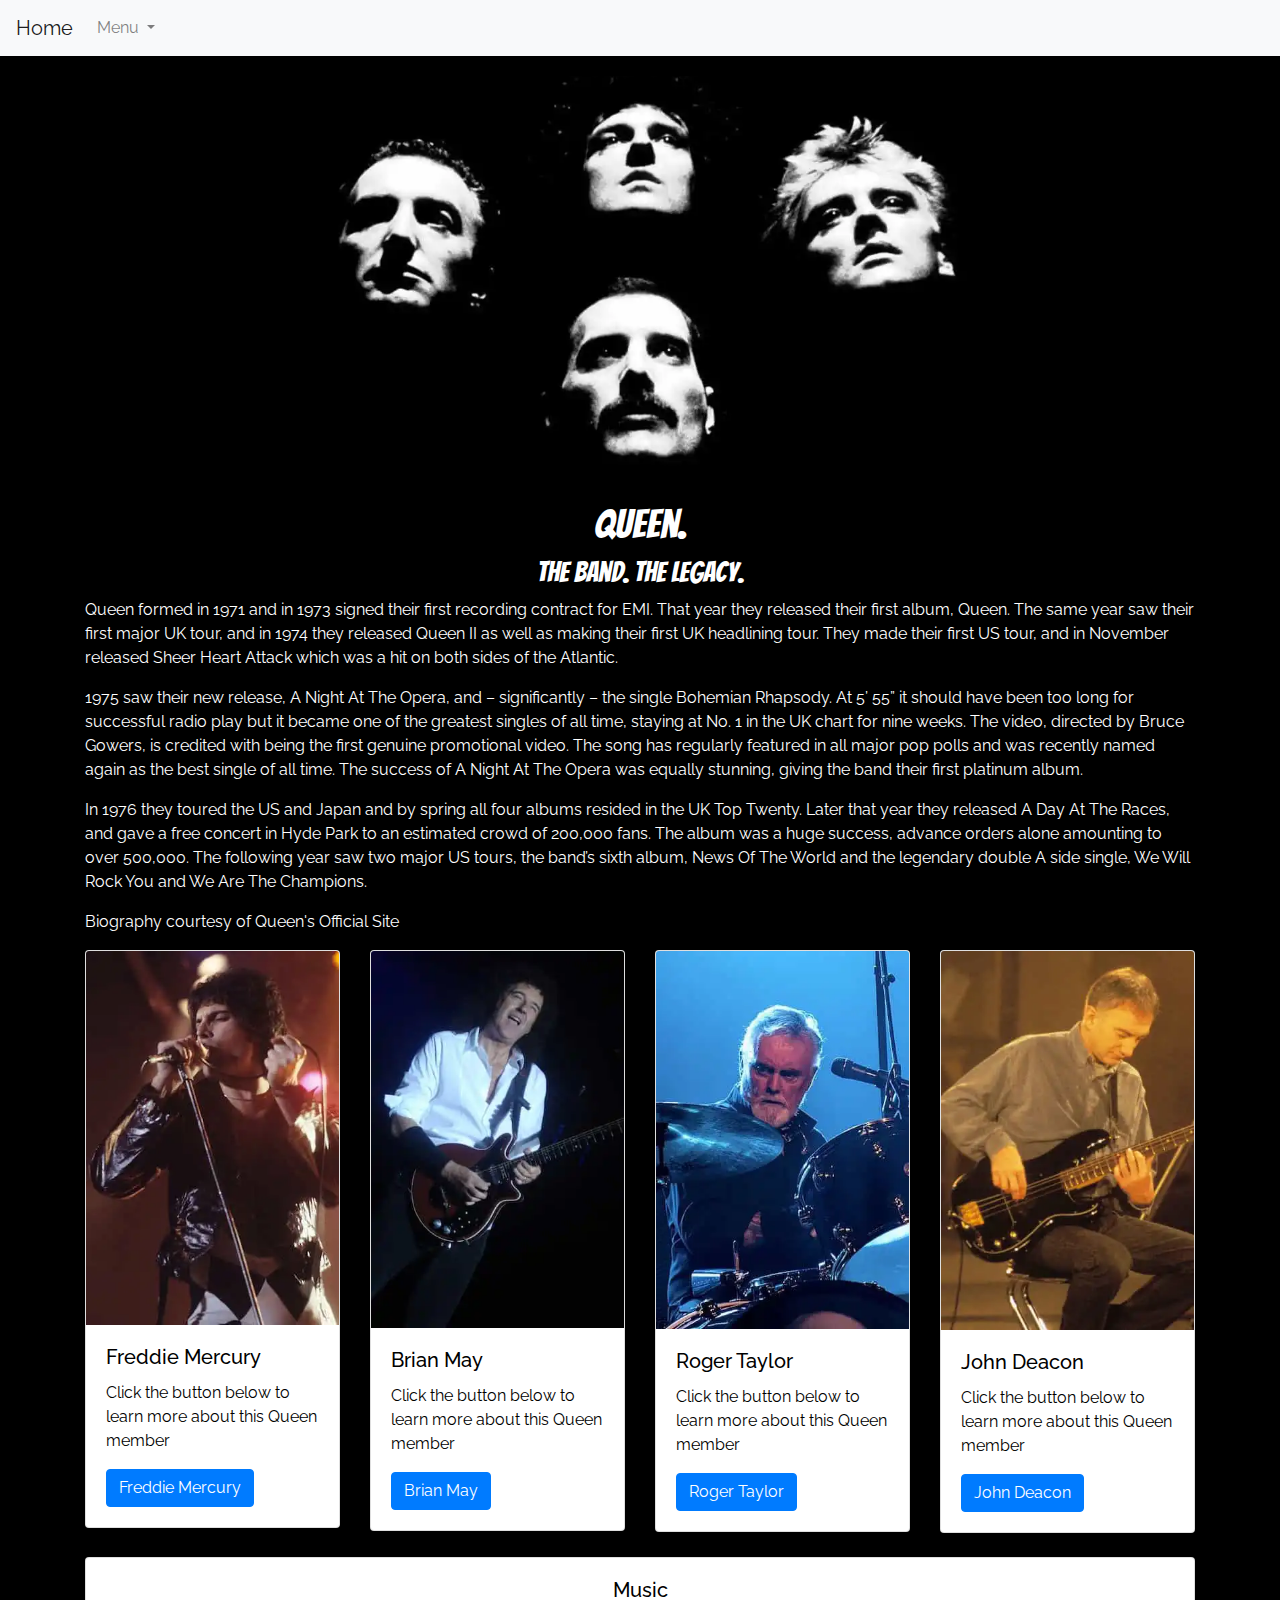
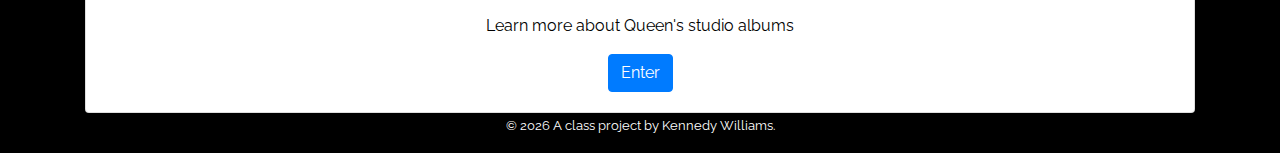
<file: docs/index.html>
<!doctype html>
<html lang="en">
<!-- A Intro to Coding for Journalists class project -->
<head>
  <title> Queen: Home </title>
  <meta name="description" content="Default description">
  <meta charset="utf-8">
  <meta http-equiv="X-UA-Compatible" content="IE=edge" />
  <meta name="viewport" content="width=device-width, initial-scale=1, maximum-scale=1">
  <link href="https://fonts.googleapis.com/css?family=Raleway&display=swap" rel="stylesheet">
  <link href="https://fonts.googleapis.com/css?family=Bangers&display=swap" rel="stylesheet">
  <link rel="stylesheet" href="css/main.css">
</head>
<body>
  <nav class="navbar navbar-expand-lg navbar-light bg-light">
  <a class="navbar-brand" href="index.html">Home</a>
  <button class="navbar-toggler" type="button" data-toggle="collapse" data-target="#navbarNavDropdown" aria-controls="navbarNavDropdown" aria-expanded="false" aria-label="Toggle navigation">
    <span class="navbar-toggler-icon"></span>
  </button>
  <div class="collapse navbar-collapse" id="navbarNavDropdown">
    <ul class="navbar-nav">
      <li class="nav-item dropdown">
        <a class="nav-link dropdown-toggle" href="#" id="navbarDropdownMenuLink" role="button" data-toggle="dropdown" aria-haspopup="true" aria-expanded="false">
          Menu
        </a>
        <div class="dropdown-menu" aria-labelledby="navbarDropdownMenuLink">
          
          <a class="dropdown-item" href="freddie-mercury.html">Freddie Mercury</a>
          <a class="dropdown-item" href="brian-may.html">Brian May</a>
          <a class="dropdown-item" href="roger-taylor.html">Roger Taylor</a>
          <a class="dropdown-item" href="john-deacon.html">John Deacon</a>
          <a class="dropdown-item" href="album-page.html">Music</a>
        </div>
      </li>
    </ul>
  </div>
</nav>

  <div class="jumbotron banner text-center jumbotron-fluid">
<h1></h1>
</div>



  

<div class="container">
  <div class="row">
    <div class="col">
    </div>
  </div>
  <div class="row">
    <div class="col">
      <h1> Queen. </h2>
      <h3> The band. The legacy. </h3>
      <p> 
        Queen formed in 1971 and in 1973 signed their first recording contract for EMI. That year they released their first album, Queen. The same year saw their first major UK tour, and in 1974 they released Queen II as well as making their first UK headlining tour. They made their first US tour, and in November released Sheer Heart Attack which was a hit on both sides of the Atlantic.
      </p>
      <p>
        1975 saw their new release, A Night At The Opera, and – significantly – the single Bohemian Rhapsody. At 5’ 55” it should have been too long for successful radio play but it became one of the greatest singles of all time, staying at No. 1 in the UK chart for nine weeks. The video, directed by Bruce Gowers, is credited with being the first genuine promotional video. The song has regularly featured in all major pop polls and was recently named again as the best single of all time. The success of A Night At The Opera was equally stunning, giving the band their first platinum album.
      </p>
      <p>
        In 1976 they toured the US and Japan and by spring all four albums resided in the UK Top Twenty. Later that year they released A Day At The Races, and gave a free concert in Hyde Park to an estimated crowd of 200,000 fans. The album was a huge success, advance orders alone amounting to over 500,000. The following year saw two major US tours, the band’s sixth album, News Of The World and the legendary double A side single, We Will Rock You and We Are The Champions.
      </p>
      <p> Biography courtesy of <a href="https://www.queenonline.com/queen"> Queen's Official Site </a></p>
    </div>
  </div>
    <div class="row">
  
  <div class="col-sm-6 col-lg-3">
    <div class="card mb-4">
      <img src="img/members/freddie-mercury-color.jpg" class="card-img-top img-fluid" alt="image of member">
      <div class="card-body">
        <h5 class="card-title">Freddie Mercury</h5>
        <p class="card-text">Click the button below to learn more about this Queen member</p>
        <a href="freddie-mercury.html" class="btn btn-primary">Freddie Mercury</a>
      </div>
    </div>
  </div>
  
  <div class="col-sm-6 col-lg-3">
    <div class="card mb-4">
      <img src="img/members/brian-may-color.jpg" class="card-img-top img-fluid" alt="image of member">
      <div class="card-body">
        <h5 class="card-title">Brian May</h5>
        <p class="card-text">Click the button below to learn more about this Queen member</p>
        <a href="brian-may.html" class="btn btn-primary">Brian May</a>
      </div>
    </div>
  </div>
  
  <div class="col-sm-6 col-lg-3">
    <div class="card mb-4">
      <img src="img/members/roger-taylor-color.jpg" class="card-img-top img-fluid" alt="image of member">
      <div class="card-body">
        <h5 class="card-title">Roger Taylor</h5>
        <p class="card-text">Click the button below to learn more about this Queen member</p>
        <a href="roger-taylor.html" class="btn btn-primary">Roger Taylor</a>
      </div>
    </div>
  </div>
  
  <div class="col-sm-6 col-lg-3">
    <div class="card mb-4">
      <img src="img/members/john-deacon-color.jpg" class="card-img-top img-fluid" alt="image of member">
      <div class="card-body">
        <h5 class="card-title">John Deacon</h5>
        <p class="card-text">Click the button below to learn more about this Queen member</p>
        <a href="john-deacon.html" class="btn btn-primary">John Deacon</a>
      </div>
    </div>
  </div>
  
</div>

  <div class="row">
    <div class="col-sm-12">
        <div class="card text-center">
          <div class="card-body">
            <h5 class="card-title">Music</h5>
            <p class="card-text">Learn more about Queen's studio albums</p>
            <a href="album-page.html" class="btn btn-primary">Enter</a>
          </div>
        </div>
      </div>
  </div>
</div>


  <footer>
<p id="legal" class="center-block text-center">
  <small>&copy; <span class="copyright-year"></span>
  A class project by Kennedy Williams.
</p>
</footer>


  <script src="js/jquery.js"></script>
  <script src="js/popper.js"></script>
  <script src="js/bootstrap.js"></script>
  <script src="js/scripts.js"></script>
</body>
</html>
</file>
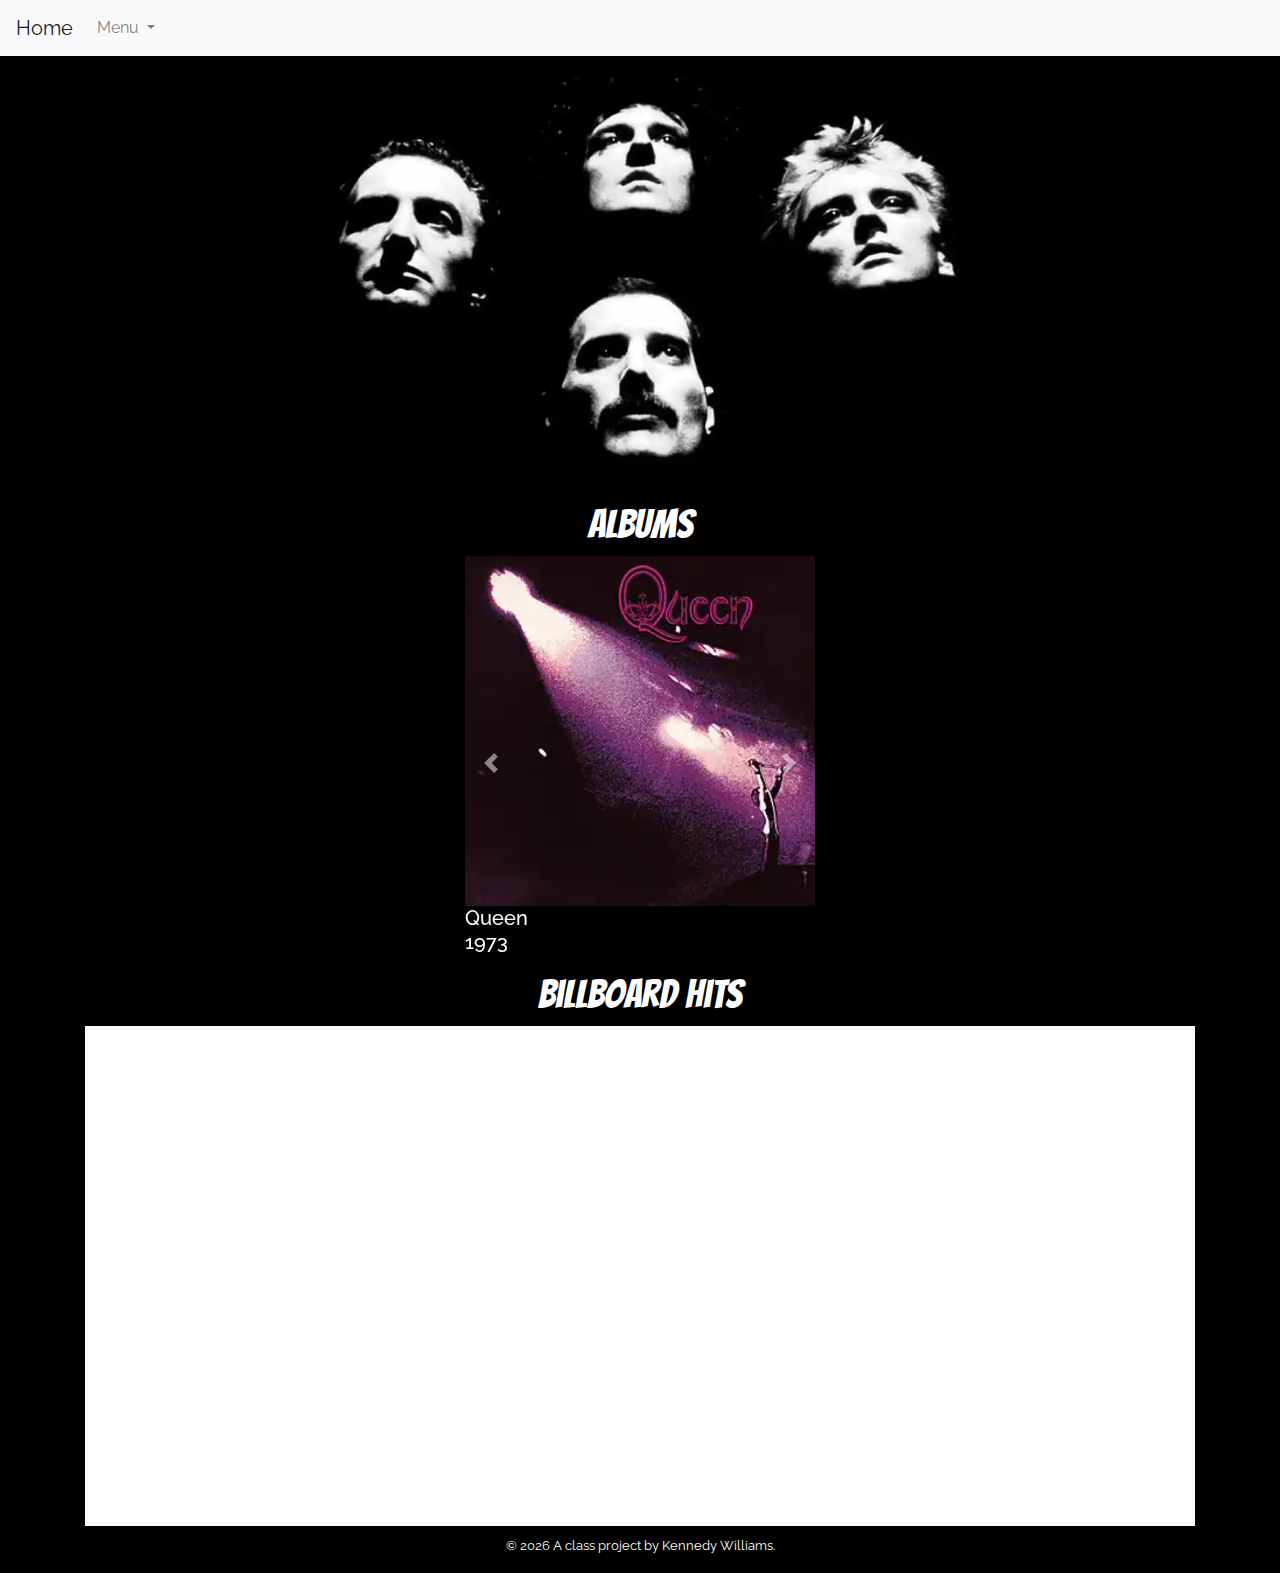
<file: docs/album-page.html>
<!doctype html>
<html lang="en">
<!-- A Intro to Coding for Journalists class project -->
<head>
  <title> Music </title>
  <meta name="description" content="Default description">
  <meta charset="utf-8">
  <meta http-equiv="X-UA-Compatible" content="IE=edge" />
  <meta name="viewport" content="width=device-width, initial-scale=1, maximum-scale=1">
  <link href="https://fonts.googleapis.com/css?family=Raleway&display=swap" rel="stylesheet">
  <link href="https://fonts.googleapis.com/css?family=Bangers&display=swap" rel="stylesheet">
  <link rel="stylesheet" href="css/main.css">
</head>
<body>
  <nav class="navbar navbar-expand-lg navbar-light bg-light">
  <a class="navbar-brand" href="index.html">Home</a>
  <button class="navbar-toggler" type="button" data-toggle="collapse" data-target="#navbarNavDropdown" aria-controls="navbarNavDropdown" aria-expanded="false" aria-label="Toggle navigation">
    <span class="navbar-toggler-icon"></span>
  </button>
  <div class="collapse navbar-collapse" id="navbarNavDropdown">
    <ul class="navbar-nav">
      <li class="nav-item dropdown">
        <a class="nav-link dropdown-toggle" href="#" id="navbarDropdownMenuLink" role="button" data-toggle="dropdown" aria-haspopup="true" aria-expanded="false">
          Menu
        </a>
        <div class="dropdown-menu" aria-labelledby="navbarDropdownMenuLink">
          
          <a class="dropdown-item" href="freddie-mercury.html">Freddie Mercury</a>
          <a class="dropdown-item" href="brian-may.html">Brian May</a>
          <a class="dropdown-item" href="roger-taylor.html">Roger Taylor</a>
          <a class="dropdown-item" href="john-deacon.html">John Deacon</a>
          <a class="dropdown-item" href="album-page.html">Music</a>
        </div>
      </li>
    </ul>
  </div>
</nav>

  <div class="jumbotron banner text-center jumbotron-fluid">
<h1></h1>
</div>



  

<div class="container">
    <h1 class="text-center"> Albums </h1>
  <div class="row">
    <div class="col-sm-4 offset-sm-4">
      <div id="carouselExampleIndicators" class="carousel slide" data-ride="carousel">
        <div class="carousel-inner">
          
          
          <div class="carousel-item active">
            <img class="d-block w-100" src="img/discs/Queen_Queen.png" alt="Image-responsive">
              <h5>Queen
              <p> 1973
          </div>

          
        
          
          <div class="carousel-item">
            <img class="d-block w-100" src="img/discs/Queen_Queen_II.jpg" alt="Image-responsive">
            <h5> Queen II
            <p> 1974
          </div>

        
        
          
          <div class="carousel-item">
            <img class="d-block w-100" src="img/discs/Queen_Sheer_Heart_Attack.png" alt="Image-responsive">
            <h5> Sheer Heart Attack
            <p> 1974
          </div>

        
        
          
          <div class="carousel-item">
            <img class="d-block w-100" src="img/discs/Queen_A_Night_At_The_Opera.png" alt="Image-responsive">
            <h5> A Night at the Opera
            <p> 1975
          </div>

        
        
          
          <div class="carousel-item">
            <img class="d-block w-100" src="img/discs/Queen_A_Day_at_the_Races.jpg" alt="Image-responsive">
            <h5> A Day at the Races
            <p> 1976
          </div>

        
        
          
          <div class="carousel-item">
            <img class="d-block w-100" src="img/discs/Queen_News_Of_The_World.png" alt="Image-responsive">
            <h5> News of the World
            <p> 1977
          </div>

        
        
          
          <div class="carousel-item">
            <img class="d-block w-100" src="img/discs/Queen_Jazz.png" alt="Image-responsive">
            <h5> Jazz
            <p> 1978
          </div>

        
        
          
          <div class="carousel-item">
            <img class="d-block w-100" src="img/discs/Queen_The_Game.png" alt="Image-responsive">
            <h5> The Game
            <p> 1980
          </div>

        
        
          
          <div class="carousel-item">
            <img class="d-block w-100" src="img/discs/Queen_Flash_Gordon.png" alt="Image-responsive">
            <h5> Flash Gordon (Original Soundtrack)
            <p> 1980
          </div>

        
        
          
          <div class="carousel-item">
            <img class="d-block w-100" src="img/discs/Queen_Hot_Space.png" alt="Image-responsive">
            <h5> Hot Space
            <p> 1982
          </div>

        
        
          
          <div class="carousel-item">
            <img class="d-block w-100" src="img/discs/Queen_The_Works.png" alt="Image-responsive">
            <h5> The Works
            <p> 1984
          </div>

        
        
          
          <div class="carousel-item">
            <img class="d-block w-100" src="img/discs/Queen_A_Kind_Of_Magic.png" alt="Image-responsive">
            <h5> A Kind of Magic
            <p> 1986
          </div>

        
        
          
          <div class="carousel-item">
            <img class="d-block w-100" src="img/discs/Queen_The_Miracle.png" alt="Image-responsive">
            <h5> The Miracle
            <p> 1989
          </div>

        
        
          
          <div class="carousel-item">
            <img class="d-block w-100" src="img/discs/Queen_Innuendo.png" alt="Image-responsive">
            <h5> Innuendo
            <p> 1991
          </div>

        
        
          
          <div class="carousel-item">
            <img class="d-block w-100" src="img/discs/Queen_Made_in_Heaven.jpg" alt="Image-responsive">
            <h5> Made in Heaven
            <p> 1995
          </div>

        
        

        </div>
        <a class="carousel-control-prev" href="#carouselExampleIndicators" role="button" data-slide="prev">
          <span class="carousel-control-prev-icon" aria-hidden="true"></span>
          <span class="sr-only">Previous</span>
        </a>
        <a class="carousel-control-next" href="#carouselExampleIndicators" role="button" data-slide="next">
          <span class="carousel-control-next-icon" aria-hidden="true"></span>
          <span class="sr-only">Next</span>
        </a>
      </div>
    </div>
  </div>
</div>

<div class="container">

<h1> Billboard Hits </h1>
<iframe title="Queen's Billboard Hits" aria-label="Bar Chart" id="datawrapper-chart-rs9Xi" src="//datawrapper.dwcdn.net/rs9Xi/1/" scrolling="no" frameborder="0" style="width: 0; min-width: 100% !important; border: none;" height="774" style="color:#FFFFFF"></iframe><script type="text/javascript">!function(){"use strict";window.addEventListener("message",function(a){if(void 0!==a.data["datawrapper-height"])for(var e in a.data["datawrapper-height"]){var t=document.getElementById("datawrapper-chart-"+e)||document.querySelector("iframe[src*='"+e+"']");t&&(t.style.height=a.data["datawrapper-height"][e]+"px")}})}();</script>

</div>





  <footer>
<p id="legal" class="center-block text-center">
  <small>&copy; <span class="copyright-year"></span>
  A class project by Kennedy Williams.
</p>
</footer>


  <script src="js/jquery.js"></script>
  <script src="js/popper.js"></script>
  <script src="js/bootstrap.js"></script>
  <script src="js/scripts.js"></script>
</body>
</html>
</file>
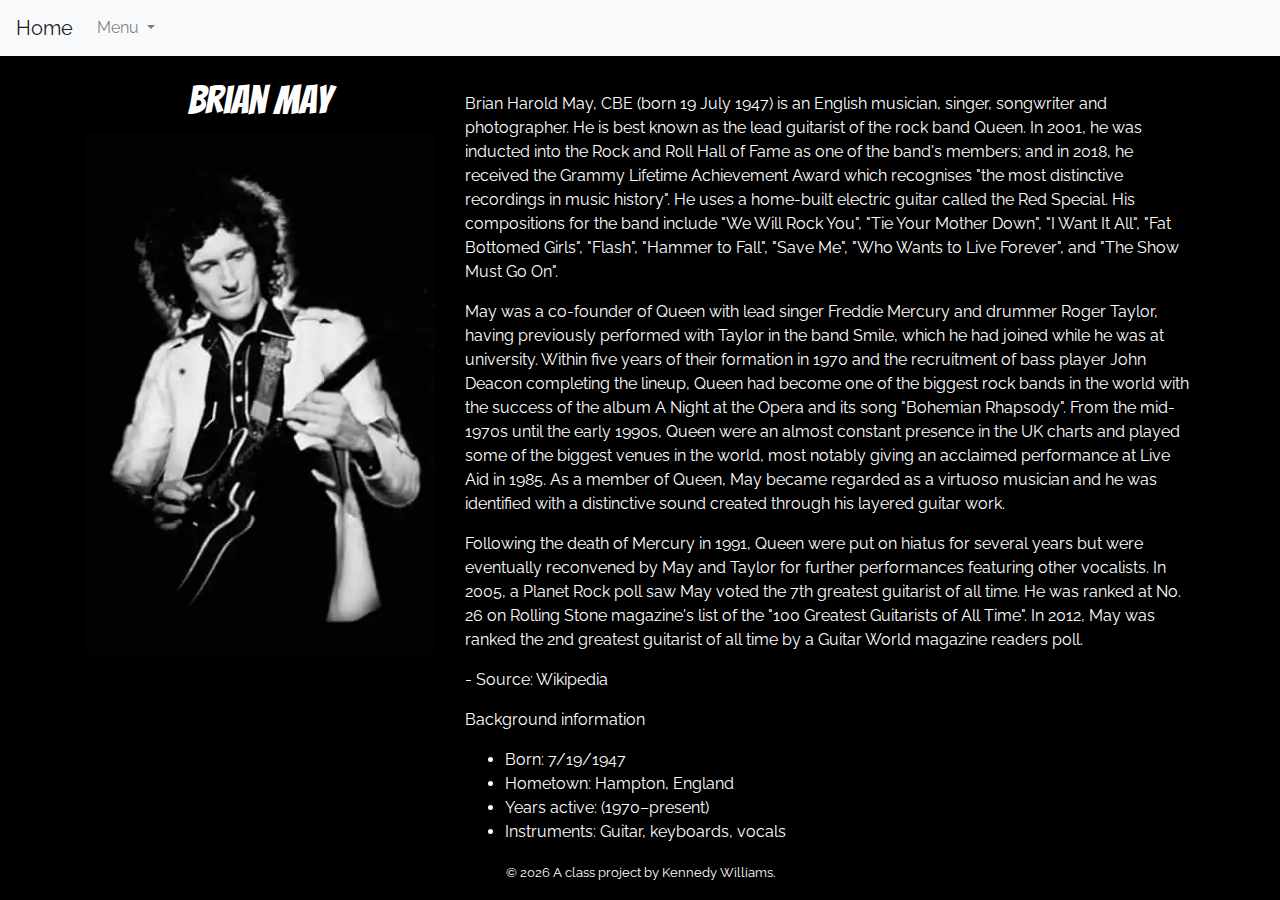
<file: docs/brian-may.html>
<!doctype html>
<html lang="en">
<!-- A Intro to Coding for Journalists class project -->
<head>
  <title>Brian May | Queen Website </title>
  <meta name="description" content="Default description">
  <meta charset="utf-8">
  <meta http-equiv="X-UA-Compatible" content="IE=edge" />
  <meta name="viewport" content="width=device-width, initial-scale=1, maximum-scale=1">
  <link href="https://fonts.googleapis.com/css?family=Raleway&display=swap" rel="stylesheet">
  <link href="https://fonts.googleapis.com/css?family=Bangers&display=swap" rel="stylesheet">
  <link rel="stylesheet" href="css/main.css">
</head>
<body>
  <nav class="navbar navbar-expand-lg navbar-light bg-light">
  <a class="navbar-brand" href="index.html">Home</a>
  <button class="navbar-toggler" type="button" data-toggle="collapse" data-target="#navbarNavDropdown" aria-controls="navbarNavDropdown" aria-expanded="false" aria-label="Toggle navigation">
    <span class="navbar-toggler-icon"></span>
  </button>
  <div class="collapse navbar-collapse" id="navbarNavDropdown">
    <ul class="navbar-nav">
      <li class="nav-item dropdown">
        <a class="nav-link dropdown-toggle" href="#" id="navbarDropdownMenuLink" role="button" data-toggle="dropdown" aria-haspopup="true" aria-expanded="false">
          Menu
        </a>
        <div class="dropdown-menu" aria-labelledby="navbarDropdownMenuLink">
          
          <a class="dropdown-item" href="freddie-mercury.html">Freddie Mercury</a>
          <a class="dropdown-item" href="brian-may.html">Brian May</a>
          <a class="dropdown-item" href="roger-taylor.html">Roger Taylor</a>
          <a class="dropdown-item" href="john-deacon.html">John Deacon</a>
          <a class="dropdown-item" href="album-page.html">Music</a>
        </div>
      </li>
    </ul>
  </div>
</nav>

  

  
<html lang="en">
<article class="container">
  <div class="row">
    <div class="col-sm-4">
      <h1> Brian May <h1>
      <img src="img/members/brian-may-bw.jpg" class="img-fluid" alt="image of member">
    </div>
    <div class="col-sm-8">
      <p style="margin-bottom-5px"> <p>Brian Harold May, CBE (born 19 July 1947) is an English musician, singer, songwriter and photographer. He is best known as the lead guitarist of the rock band Queen. In 2001, he was inducted into the Rock and Roll Hall of Fame as one of the band's members; and in 2018, he received the Grammy Lifetime Achievement Award which recognises "the most distinctive recordings in music history". He uses a home-built electric guitar called the Red Special. His compositions for the band include "We Will Rock You", "Tie Your Mother Down", "I Want It All", "Fat Bottomed Girls", "Flash", "Hammer to Fall", "Save Me", "Who Wants to Live Forever", and "The Show Must Go On".</p>
<p>May was a co-founder of Queen with lead singer Freddie Mercury and drummer Roger Taylor, having previously performed with Taylor in the band Smile, which he had joined while he was at university. Within five years of their formation in 1970 and the recruitment of bass player John Deacon completing the lineup, Queen had become one of the biggest rock bands in the world with the success of the album A Night at the Opera and its song "Bohemian Rhapsody". From the mid-1970s until the early 1990s, Queen were an almost constant presence in the UK charts and played some of the biggest venues in the world, most notably giving an acclaimed performance at Live Aid in 1985. As a member of Queen, May became regarded as a virtuoso musician and he was identified with a distinctive sound created through his layered guitar work.</p>
<p>Following the death of Mercury in 1991, Queen were put on hiatus for several years but were eventually reconvened by May and Taylor for further performances featuring other vocalists. In 2005, a Planet Rock poll saw May voted the 7th greatest guitarist of all time. He was ranked at No. 26 on Rolling Stone magazine's list of the "100 Greatest Guitarists of All Time". In 2012, May was ranked the 2nd greatest guitarist of all time by a Guitar World magazine readers poll.</p>
<p>- Source: <a href="https://en.wikipedia.org/wiki/Brian_May">Wikipedia</a></p></p>
      <p> Background information </p>
        <ul>
          <li> Born: 7/19/1947</li>
          <li> Hometown: Hampton, England</li>
          <li>Years active: (1970–present)</li>
          <li> Instruments: Guitar, keyboards, vocals</li>
        </ul>

    </div>
  </div>
</article>
</html>


  <footer>
<p id="legal" class="center-block text-center">
  <small>&copy; <span class="copyright-year"></span>
  A class project by Kennedy Williams.
</p>
</footer>


  <script src="js/jquery.js"></script>
  <script src="js/popper.js"></script>
  <script src="js/bootstrap.js"></script>
  <script src="js/scripts.js"></script>
</body>
</html>
</file>
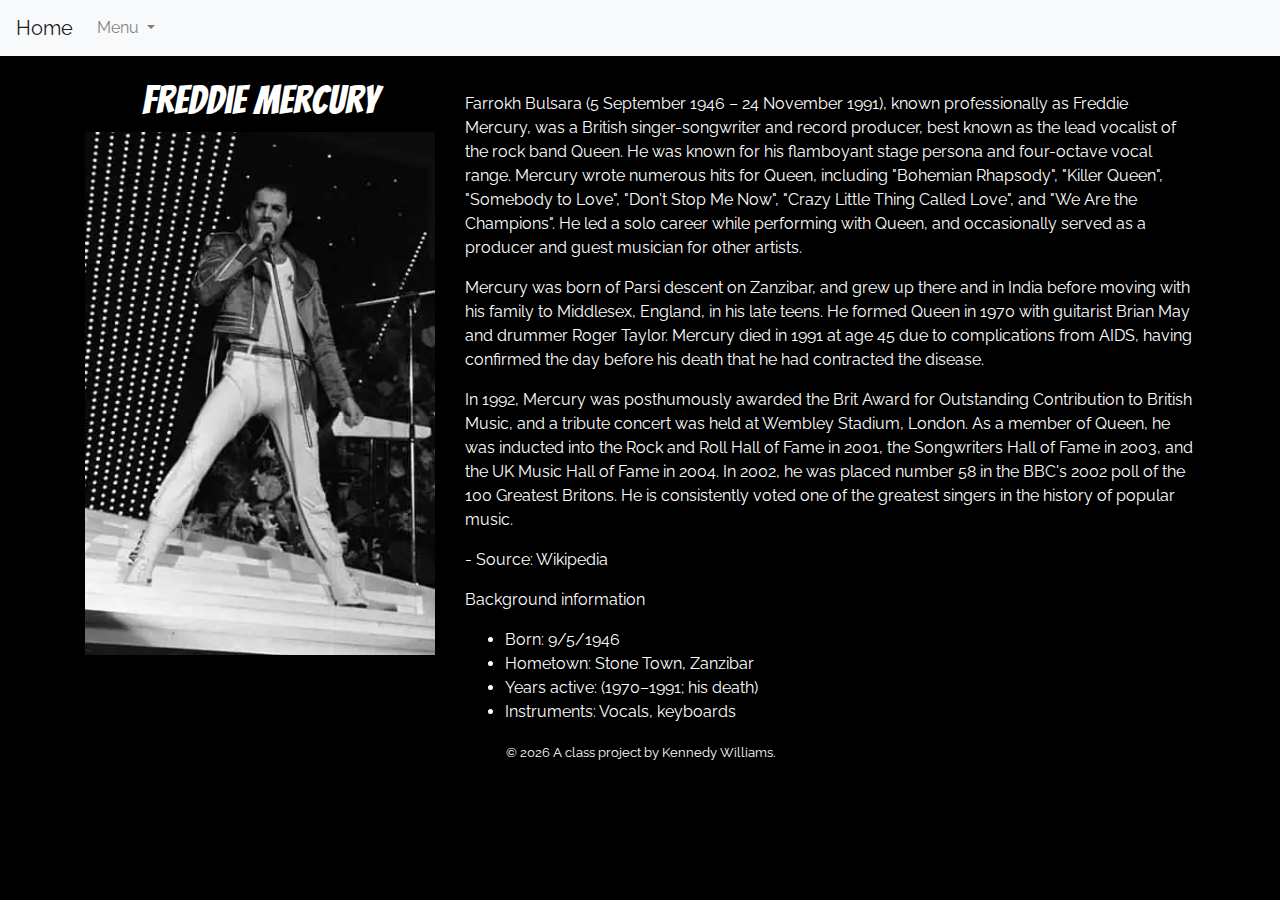
<file: docs/freddie-mercury.html>
<!doctype html>
<html lang="en">
<!-- A Intro to Coding for Journalists class project -->
<head>
  <title>Freddie Mercury | Queen Website </title>
  <meta name="description" content="Default description">
  <meta charset="utf-8">
  <meta http-equiv="X-UA-Compatible" content="IE=edge" />
  <meta name="viewport" content="width=device-width, initial-scale=1, maximum-scale=1">
  <link href="https://fonts.googleapis.com/css?family=Raleway&display=swap" rel="stylesheet">
  <link href="https://fonts.googleapis.com/css?family=Bangers&display=swap" rel="stylesheet">
  <link rel="stylesheet" href="css/main.css">
</head>
<body>
  <nav class="navbar navbar-expand-lg navbar-light bg-light">
  <a class="navbar-brand" href="index.html">Home</a>
  <button class="navbar-toggler" type="button" data-toggle="collapse" data-target="#navbarNavDropdown" aria-controls="navbarNavDropdown" aria-expanded="false" aria-label="Toggle navigation">
    <span class="navbar-toggler-icon"></span>
  </button>
  <div class="collapse navbar-collapse" id="navbarNavDropdown">
    <ul class="navbar-nav">
      <li class="nav-item dropdown">
        <a class="nav-link dropdown-toggle" href="#" id="navbarDropdownMenuLink" role="button" data-toggle="dropdown" aria-haspopup="true" aria-expanded="false">
          Menu
        </a>
        <div class="dropdown-menu" aria-labelledby="navbarDropdownMenuLink">
          
          <a class="dropdown-item" href="freddie-mercury.html">Freddie Mercury</a>
          <a class="dropdown-item" href="brian-may.html">Brian May</a>
          <a class="dropdown-item" href="roger-taylor.html">Roger Taylor</a>
          <a class="dropdown-item" href="john-deacon.html">John Deacon</a>
          <a class="dropdown-item" href="album-page.html">Music</a>
        </div>
      </li>
    </ul>
  </div>
</nav>

  

  
<html lang="en">
<article class="container">
  <div class="row">
    <div class="col-sm-4">
      <h1> Freddie Mercury <h1>
      <img src="img/members/freddie-mercury-bw.jpg" class="img-fluid" alt="image of member">
    </div>
    <div class="col-sm-8">
      <p style="margin-bottom-5px"> <p>Farrokh Bulsara (5 September 1946 – 24 November 1991), known professionally as Freddie Mercury, was a British singer-songwriter and record producer, best known as the lead vocalist of the rock band Queen. He was known for his flamboyant stage persona and four-octave vocal range. Mercury wrote numerous hits for Queen, including "Bohemian Rhapsody", "Killer Queen", "Somebody to Love", "Don't Stop Me Now", "Crazy Little Thing Called Love", and "We Are the Champions". He led a solo career while performing with Queen, and occasionally served as a producer and guest musician for other artists.</p>
<p>Mercury was born of Parsi descent on Zanzibar, and grew up there and in India before moving with his family to Middlesex, England, in his late teens. He formed Queen in 1970 with guitarist Brian May and drummer Roger Taylor. Mercury died in 1991 at age 45 due to complications from AIDS, having confirmed the day before his death that he had contracted the disease.</p>
<p>In 1992, Mercury was posthumously awarded the Brit Award for Outstanding Contribution to British Music, and a tribute concert was held at Wembley Stadium, London. As a member of Queen, he was inducted into the Rock and Roll Hall of Fame in 2001, the Songwriters Hall of Fame in 2003, and the UK Music Hall of Fame in 2004. In 2002, he was placed number 58 in the BBC's 2002 poll of the 100 Greatest Britons. He is consistently voted one of the greatest singers in the history of popular music.</p>
<p>- Source: <a href="https://en.wikipedia.org/wiki/Freddie_Mercury">Wikipedia</a></p></p>
      <p> Background information </p>
        <ul>
          <li> Born: 9/5/1946</li>
          <li> Hometown: Stone Town, Zanzibar</li>
          <li>Years active: (1970–1991; his death)</li>
          <li> Instruments: Vocals, keyboards</li>
        </ul>

    </div>
  </div>
</article>
</html>


  <footer>
<p id="legal" class="center-block text-center">
  <small>&copy; <span class="copyright-year"></span>
  A class project by Kennedy Williams.
</p>
</footer>


  <script src="js/jquery.js"></script>
  <script src="js/popper.js"></script>
  <script src="js/bootstrap.js"></script>
  <script src="js/scripts.js"></script>
</body>
</html>
</file>
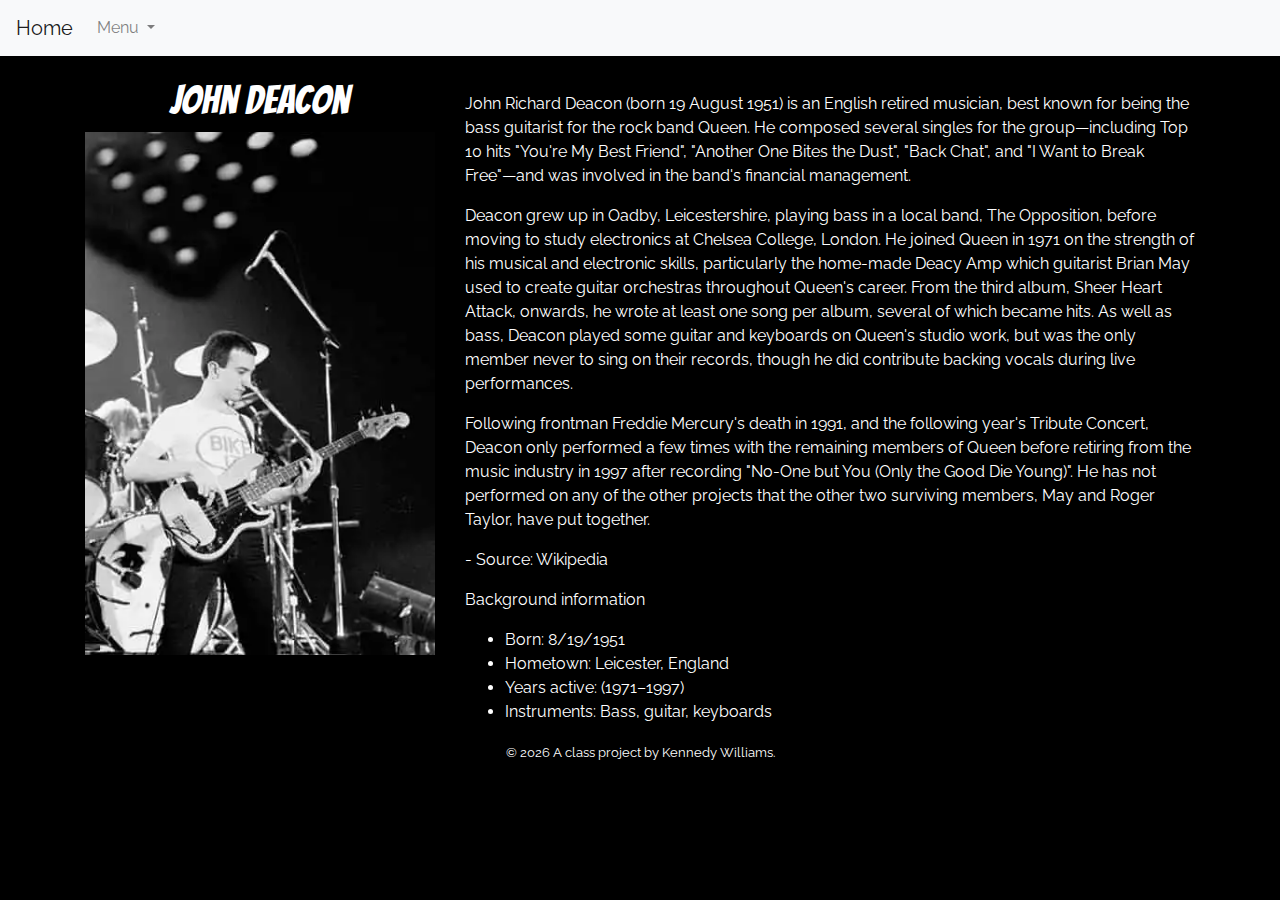
<file: docs/john-deacon.html>
<!doctype html>
<html lang="en">
<!-- A Intro to Coding for Journalists class project -->
<head>
  <title>John Deacon | Queen Website </title>
  <meta name="description" content="Default description">
  <meta charset="utf-8">
  <meta http-equiv="X-UA-Compatible" content="IE=edge" />
  <meta name="viewport" content="width=device-width, initial-scale=1, maximum-scale=1">
  <link href="https://fonts.googleapis.com/css?family=Raleway&display=swap" rel="stylesheet">
  <link href="https://fonts.googleapis.com/css?family=Bangers&display=swap" rel="stylesheet">
  <link rel="stylesheet" href="css/main.css">
</head>
<body>
  <nav class="navbar navbar-expand-lg navbar-light bg-light">
  <a class="navbar-brand" href="index.html">Home</a>
  <button class="navbar-toggler" type="button" data-toggle="collapse" data-target="#navbarNavDropdown" aria-controls="navbarNavDropdown" aria-expanded="false" aria-label="Toggle navigation">
    <span class="navbar-toggler-icon"></span>
  </button>
  <div class="collapse navbar-collapse" id="navbarNavDropdown">
    <ul class="navbar-nav">
      <li class="nav-item dropdown">
        <a class="nav-link dropdown-toggle" href="#" id="navbarDropdownMenuLink" role="button" data-toggle="dropdown" aria-haspopup="true" aria-expanded="false">
          Menu
        </a>
        <div class="dropdown-menu" aria-labelledby="navbarDropdownMenuLink">
          
          <a class="dropdown-item" href="freddie-mercury.html">Freddie Mercury</a>
          <a class="dropdown-item" href="brian-may.html">Brian May</a>
          <a class="dropdown-item" href="roger-taylor.html">Roger Taylor</a>
          <a class="dropdown-item" href="john-deacon.html">John Deacon</a>
          <a class="dropdown-item" href="album-page.html">Music</a>
        </div>
      </li>
    </ul>
  </div>
</nav>

  

  
<html lang="en">
<article class="container">
  <div class="row">
    <div class="col-sm-4">
      <h1> John Deacon <h1>
      <img src="img/members/john-deacon-bw.jpg" class="img-fluid" alt="image of member">
    </div>
    <div class="col-sm-8">
      <p style="margin-bottom-5px"> <p>John Richard Deacon (born 19 August 1951) is an English retired musician, best known for being the bass guitarist for the rock band Queen. He composed several singles for the group—including Top 10 hits "You're My Best Friend", "Another One Bites the Dust", "Back Chat", and "I Want to Break Free"—and was involved in the band's financial management.</p>
<p>Deacon grew up in Oadby, Leicestershire, playing bass in a local band, The Opposition, before moving to study electronics at Chelsea College, London. He joined Queen in 1971 on the strength of his musical and electronic skills, particularly the home-made Deacy Amp which guitarist Brian May used to create guitar orchestras throughout Queen's career. From the third album, Sheer Heart Attack, onwards, he wrote at least one song per album, several of which became hits. As well as bass, Deacon played some guitar and keyboards on Queen's studio work, but was the only member never to sing on their records, though he did contribute backing vocals during live performances.</p>
<p>Following frontman Freddie Mercury's death in 1991, and the following year's Tribute Concert, Deacon only performed a few times with the remaining members of Queen before retiring from the music industry in 1997 after recording "No-One but You (Only the Good Die Young)". He has not performed on any of the other projects that the other two surviving members, May and Roger Taylor, have put together.</p>
<p>- Source: <a href="https://en.wikipedia.org/wiki/John_Deacon">Wikipedia</a></p></p>
      <p> Background information </p>
        <ul>
          <li> Born: 8/19/1951</li>
          <li> Hometown: Leicester, England</li>
          <li>Years active: (1971–1997)</li>
          <li> Instruments: Bass, guitar, keyboards</li>
        </ul>

    </div>
  </div>
</article>
</html>


  <footer>
<p id="legal" class="center-block text-center">
  <small>&copy; <span class="copyright-year"></span>
  A class project by Kennedy Williams.
</p>
</footer>


  <script src="js/jquery.js"></script>
  <script src="js/popper.js"></script>
  <script src="js/bootstrap.js"></script>
  <script src="js/scripts.js"></script>
</body>
</html>
</file>
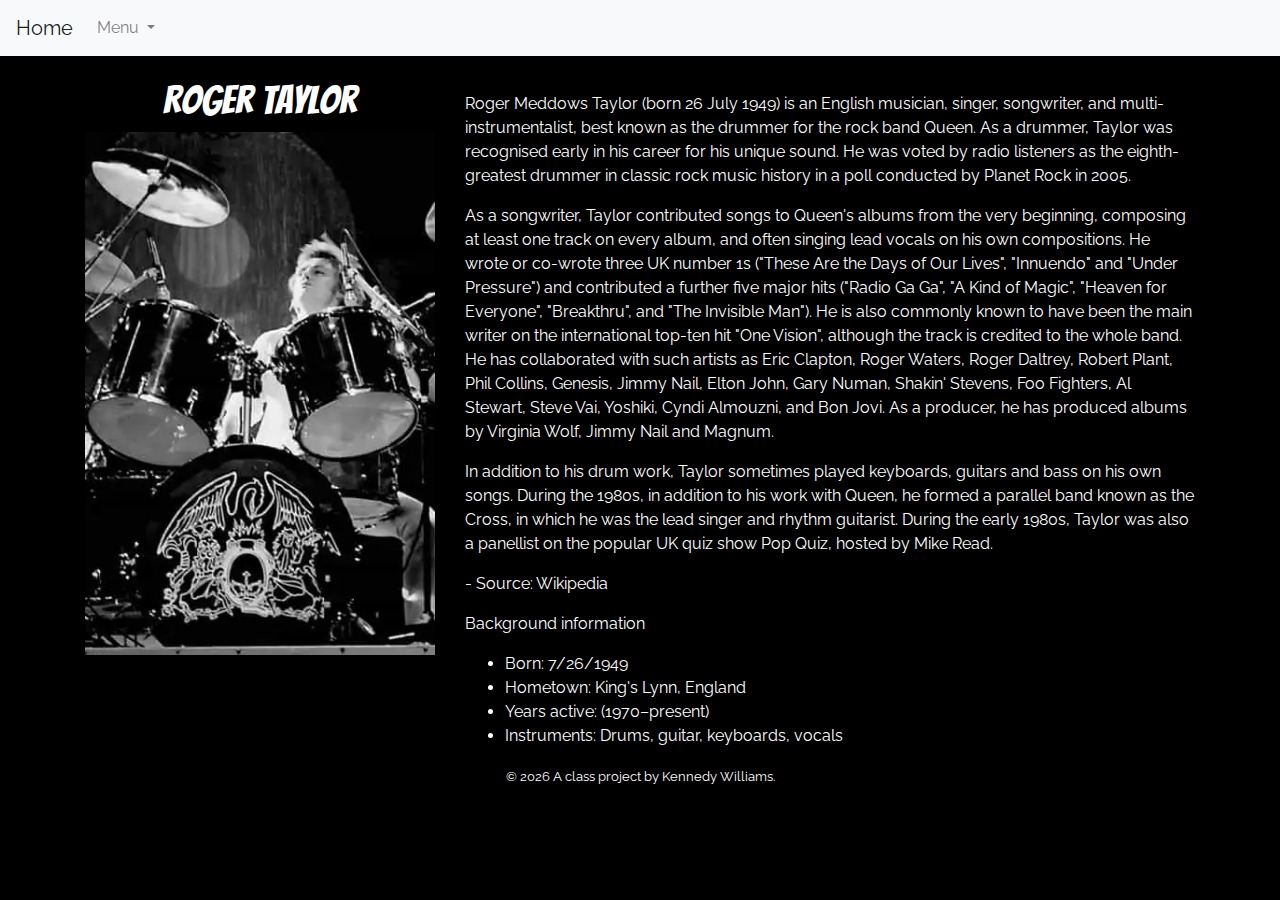
<file: docs/roger-taylor.html>
<!doctype html>
<html lang="en">
<!-- A Intro to Coding for Journalists class project -->
<head>
  <title>Roger Taylor | Queen Website </title>
  <meta name="description" content="Default description">
  <meta charset="utf-8">
  <meta http-equiv="X-UA-Compatible" content="IE=edge" />
  <meta name="viewport" content="width=device-width, initial-scale=1, maximum-scale=1">
  <link href="https://fonts.googleapis.com/css?family=Raleway&display=swap" rel="stylesheet">
  <link href="https://fonts.googleapis.com/css?family=Bangers&display=swap" rel="stylesheet">
  <link rel="stylesheet" href="css/main.css">
</head>
<body>
  <nav class="navbar navbar-expand-lg navbar-light bg-light">
  <a class="navbar-brand" href="index.html">Home</a>
  <button class="navbar-toggler" type="button" data-toggle="collapse" data-target="#navbarNavDropdown" aria-controls="navbarNavDropdown" aria-expanded="false" aria-label="Toggle navigation">
    <span class="navbar-toggler-icon"></span>
  </button>
  <div class="collapse navbar-collapse" id="navbarNavDropdown">
    <ul class="navbar-nav">
      <li class="nav-item dropdown">
        <a class="nav-link dropdown-toggle" href="#" id="navbarDropdownMenuLink" role="button" data-toggle="dropdown" aria-haspopup="true" aria-expanded="false">
          Menu
        </a>
        <div class="dropdown-menu" aria-labelledby="navbarDropdownMenuLink">
          
          <a class="dropdown-item" href="freddie-mercury.html">Freddie Mercury</a>
          <a class="dropdown-item" href="brian-may.html">Brian May</a>
          <a class="dropdown-item" href="roger-taylor.html">Roger Taylor</a>
          <a class="dropdown-item" href="john-deacon.html">John Deacon</a>
          <a class="dropdown-item" href="album-page.html">Music</a>
        </div>
      </li>
    </ul>
  </div>
</nav>

  

  
<html lang="en">
<article class="container">
  <div class="row">
    <div class="col-sm-4">
      <h1> Roger Taylor <h1>
      <img src="img/members/roger-taylor-bw.jpg" class="img-fluid" alt="image of member">
    </div>
    <div class="col-sm-8">
      <p style="margin-bottom-5px"> <p>Roger Meddows Taylor (born 26 July 1949) is an English musician, singer, songwriter, and multi-instrumentalist, best known as the drummer for the rock band Queen. As a drummer, Taylor was recognised early in his career for his unique sound. He was voted by radio listeners as the eighth-greatest drummer in classic rock music history in a poll conducted by Planet Rock in 2005.</p>
<p>As a songwriter, Taylor contributed songs to Queen's albums from the very beginning, composing at least one track on every album, and often singing lead vocals on his own compositions. He wrote or co-wrote three UK number 1s ("These Are the Days of Our Lives", "Innuendo" and "Under Pressure") and contributed a further five major hits ("Radio Ga Ga", "A Kind of Magic", "Heaven for Everyone", "Breakthru", and "The Invisible Man"). He is also commonly known to have been the main writer on the international top-ten hit "One Vision", although the track is credited to the whole band. He has collaborated with such artists as Eric Clapton, Roger Waters, Roger Daltrey, Robert Plant, Phil Collins, Genesis, Jimmy Nail, Elton John, Gary Numan, Shakin' Stevens, Foo Fighters, Al Stewart, Steve Vai, Yoshiki, Cyndi Almouzni, and Bon Jovi. As a producer, he has produced albums by Virginia Wolf, Jimmy Nail and Magnum.</p>
<p>In addition to his drum work, Taylor sometimes played keyboards, guitars and bass on his own songs. During the 1980s, in addition to his work with Queen, he formed a parallel band known as the Cross, in which he was the lead singer and rhythm guitarist. During the early 1980s, Taylor was also a panellist on the popular UK quiz show Pop Quiz, hosted by Mike Read.</p>
<p>- Source: <a href="https://en.wikipedia.org/wiki/Roger_Taylor_(Queen_drummer)">Wikipedia</a></p></p>
      <p> Background information </p>
        <ul>
          <li> Born: 7/26/1949</li>
          <li> Hometown: King&#39;s Lynn, England</li>
          <li>Years active: (1970–present)</li>
          <li> Instruments: Drums, guitar, keyboards, vocals</li>
        </ul>

    </div>
  </div>
</article>
</html>


  <footer>
<p id="legal" class="center-block text-center">
  <small>&copy; <span class="copyright-year"></span>
  A class project by Kennedy Williams.
</p>
</footer>


  <script src="js/jquery.js"></script>
  <script src="js/popper.js"></script>
  <script src="js/bootstrap.js"></script>
  <script src="js/scripts.js"></script>
</body>
</html>
</file>
